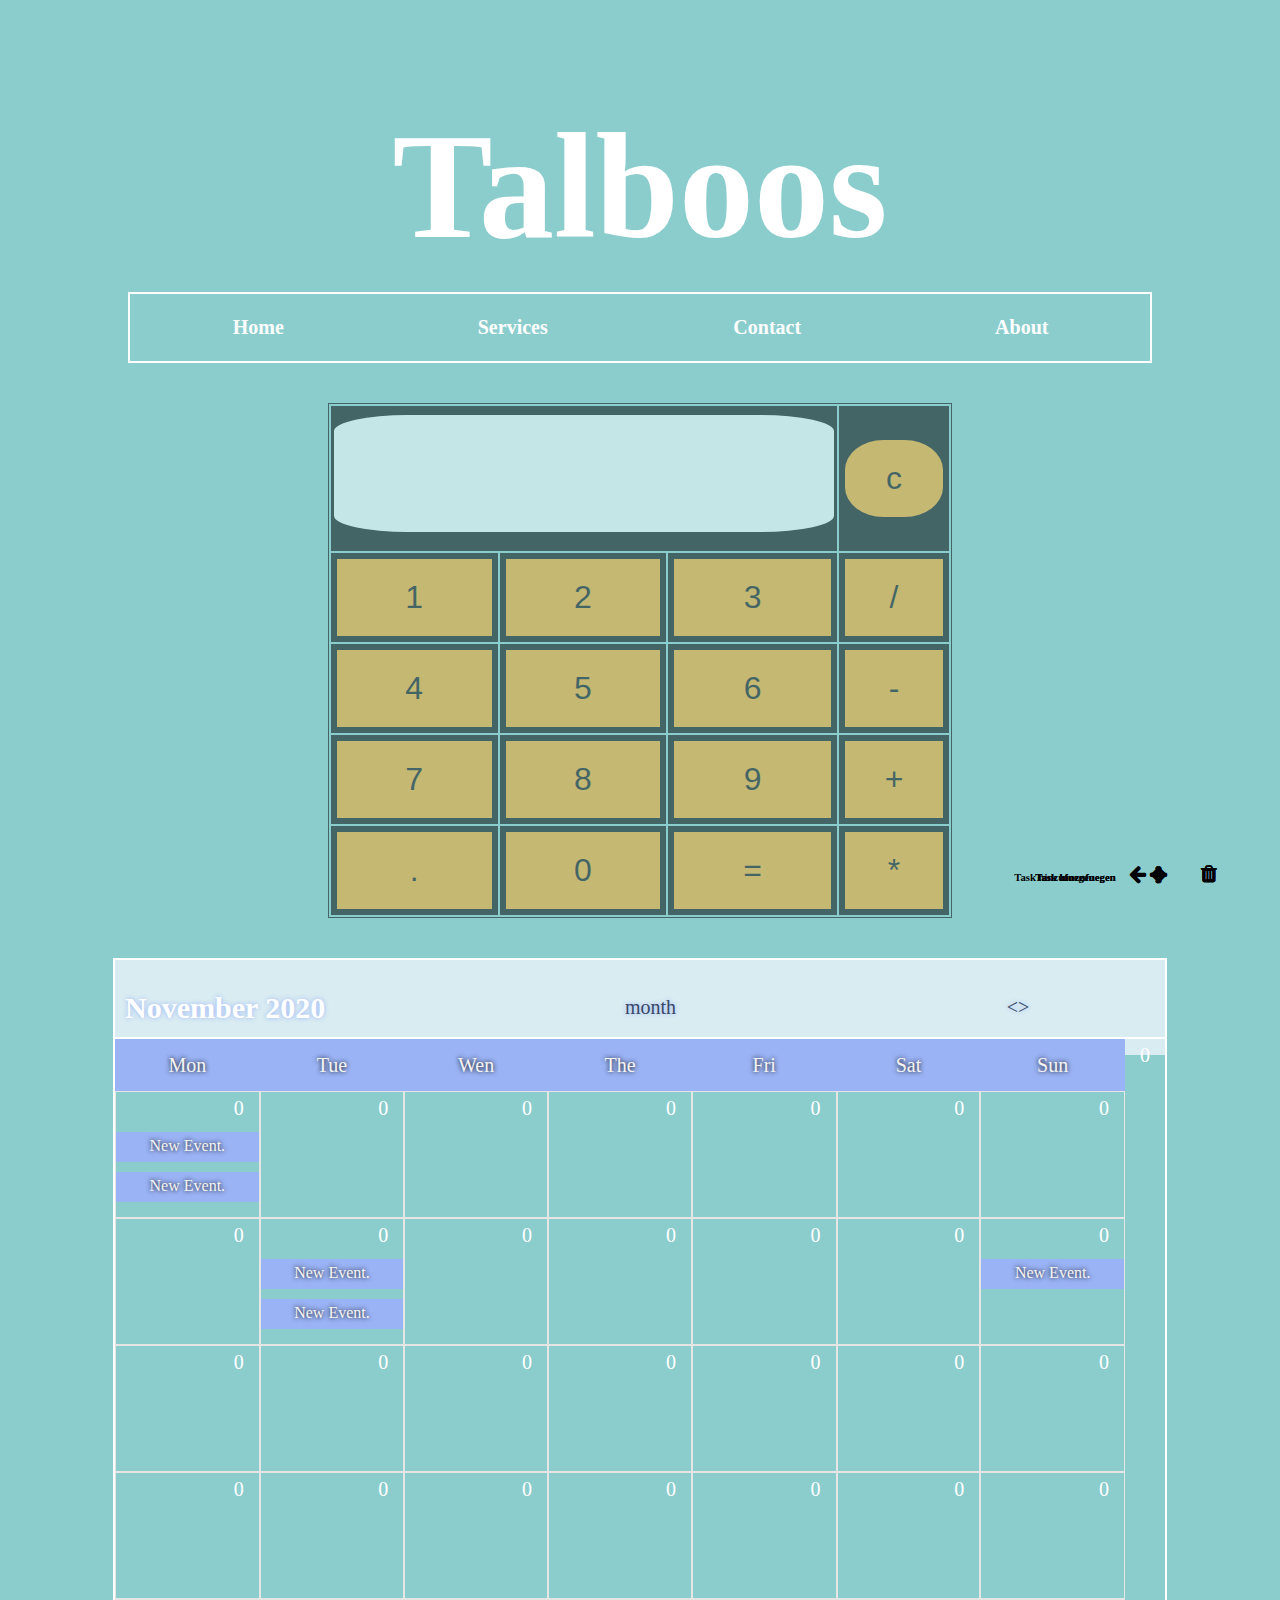
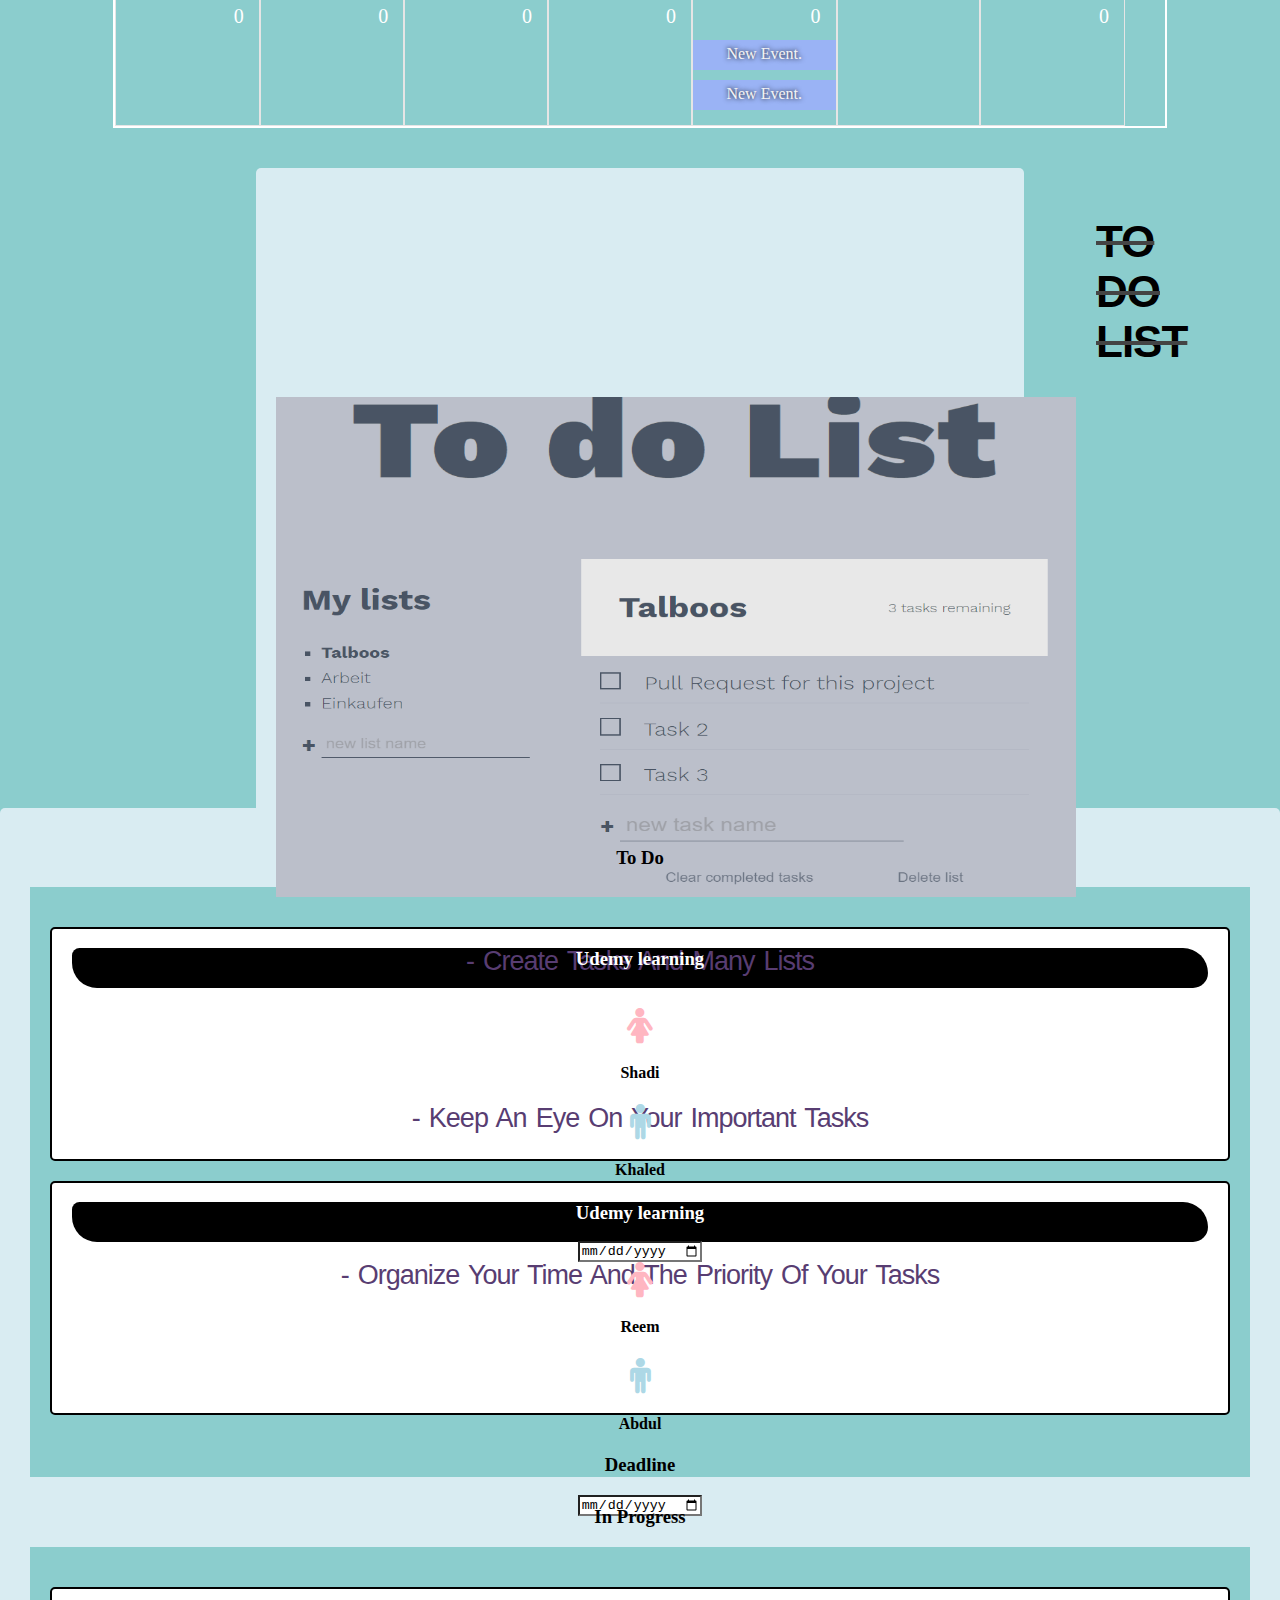
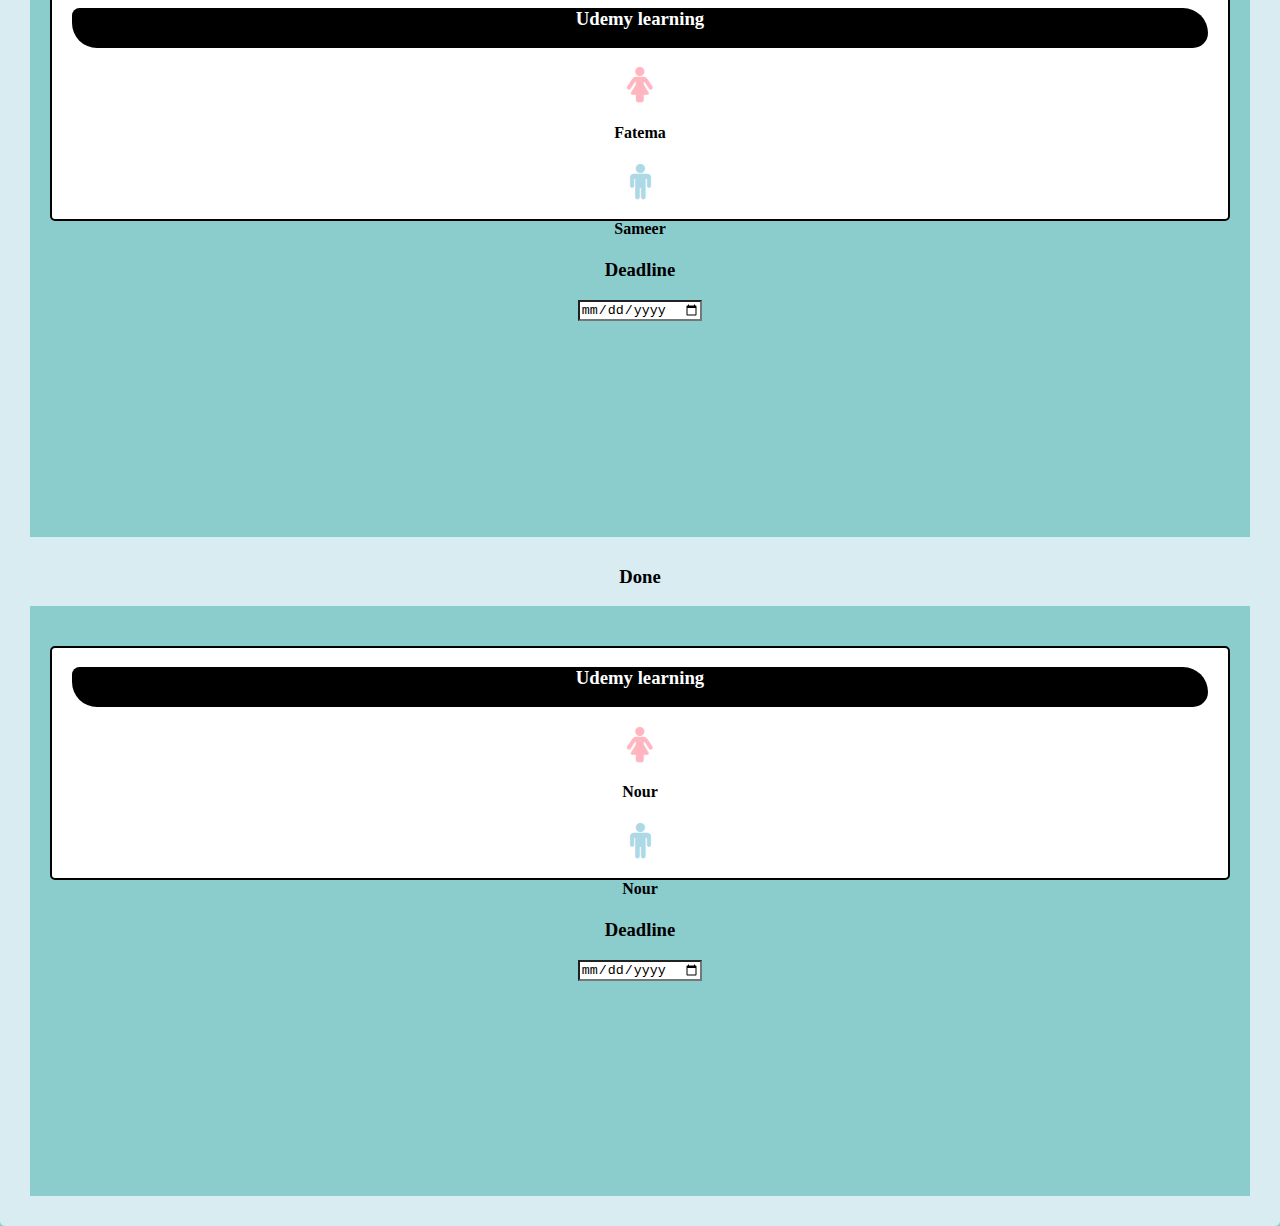
<file: index.html>
<!DOCTYPE html>
<html lang="en" dir="ltr">

<head>
  <meta charset="utf-8">
  <meta name="viewport" content="width=device-width, initial-scale=1">
  <title>Talboos</title>

  <script>
    function dis(val) {
      document.getElementById("result").value += val
    }

    function solve() {
      let x = document.getElementById("result").value
      let y = eval(x)
      document.getElementById("result").value = y
    }

    function clr() {
      document.getElementById("result").value = ""
    }
  </script>

  <link rel="stylesheet" href="https://cdnjs.cloudflare.com/ajax/libs/font-awesome/4.7.0/css/font-awesome.min.css">
  <link rel="stylesheet" href="https://cdn.jsdelivr.net/npm/bootstrap@4.5.3/dist/css/bootstrap.min.css" integrity="sha384-TX8t27EcRE3e/ihU7zmQxVncDAy5uIKz4rEkgIXeMed4M0jlfIDPvg6uqKI2xXr2" crossorigin="anonymous">
  <link rel="stylesheet" href="css/style.css">
  <link rel="stylesheet" href="css/calender.css">

</head>

<body>
  <h1 class="title">Talboos</h1>
  <table class="Toolbar">
    <tr>
      <th>Home</th>
      <th>Services</th>
      <th><a href="contact.html">Contact</a></th>
      <th><a href="about.html">About</a></th>
    </tr>
  </table>

  <section>

  </section>

  <section class="calculator">

    <table class="calculator_table" align="center">
      <tr class="calculator_body">
        <td colspan="3"><input type="text" id="result" /></td>
        <td><input class=" c_botton " type="button" value="c" onclick="clr()" /> </td>
      </tr>
      <tr class="calculator_body">
        <td><input type="button" value="1" onclick="dis('1')" /> </td>
        <td><input type="button" value="2" onclick="dis('2')" /> </td>
        <td><input type="button" value="3" onclick="dis('3')" /> </td>
        <td><input type="button" value="/" onclick="dis('/')" /> </td>
      </tr>
      <tr class="calculator_body">
        <td><input type="button" value="4" onclick="dis('4')" /> </td>
        <td><input type="button" value="5" onclick="dis('5')" /> </td>
        <td><input type="button" value="6" onclick="dis('6')" /> </td>
        <td><input type="button" value="-" onclick="dis('-')" /> </td>
      </tr>
      <tr class="calculator_body">
        <td><input type="button" value="7" onclick="dis('7')" /> </td>
        <td><input type="button" value="8" onclick="dis('8')" /> </td>
        <td><input type="button" value="9" onclick="dis('9')" /> </td>
        <td><input type="button" value="+" onclick="dis('+')" /> </td>
      </tr>
      <tr class="calculator_body">
        <td><input type="button" value="." onclick="dis('.')" /> </td>
        <td><input type="button" value="0" onclick="dis('0')" /> </td>
        <td><input type="button" value="=" onclick="solve()" /> </td>
        <td><input type="button" value="*" onclick="dis('*')" /> </td>
      </tr>
    </table>

  </section>

  <section class="calender">
    <div class="divHeadOfCalender">
      <table class="calenderTable">
        <thead>
          <tr class="trHeadOfCalender">
            <td class="date">
              <h2 class="h2Date">November 2020</h2>
            </td>
            <td class="monthCategory">
              month
            </td>
            <td class="FrontOrBack">
              <>
            </td>
          </tr>
        </thead>
      </table>
    </div>
    <div class="divCalenderTable">
      <table class="calenderTable">
        <thead>
          <tr class="calenderHeadRow">
            <td class="calenderHeadCell">Mon</td>
            <td class="calenderHeadCell">Tue</td>
            <td class="calenderHeadCell">Wen</td>
            <td class="calenderHeadCell">The</td>
            <td class="calenderHeadCell">Fri</td>
            <td class="calenderHeadCell">Sat</td>
            <td class="calenderHeadCell">Sun</td>
          </tr>
        </thead>
        <tbody>
          <tr class="calenderRow">
            <td class="calenderCell">
              <div class="day">
                0
              </div>
              <div class="dayContent">
                <div class="dayContentElement">
                  New Event.
                </div>
                <div class="dayContentElement">
                  New Event.
                </div>
              </div>
            </td>
            <td class="calenderCell">
              <div class="day">
                0
              </div>
            </td>
            <td class="calenderCell">
              <div class="day">
                0
              </div>
            </td>
            <td class="calenderCell">
              <div class="day">
                0
              </div>
            </td>
            <td class="calenderCell">
              <div class="day">
                0
              </div>
            </td>
            <td class="calenderCell">
              <div class="day">
                0
              </div>
            </td>
            <td class="calenderCell">
              <div class="day">
                0
              </div>
            </td>
          </tr>
          <tr class="calenderRow">
            <td class="calenderCell">
              <div class="day">
                0
              </div>
            </td>
            <td class="calenderCell">
              <div class="day">
                0
              </div>
              <div class="dayContent">
                <div class="dayContentElement">
                  New Event.
                </div>
                <div class="dayContentElement">
                  New Event.
                </div>
              </div>
            </td>
            <td class="calenderCell">
              <div class="day">
                0
              </div>
            </td>
            <td class="calenderCell">
              <div class="day">
                0
              </div>
            </td>
            <td class="calenderCell">
              <div class="day">
                0
              </div>
            </td>
            <td class="calenderCell">
              <div class="day">
                0
              </div>
            </td>
            <td class="calenderCell">
              <div class="day">
                0
              </div>
              <div class="dayContent">
                <div class="dayContentElement">
                  New Event.
                </div>
              </div>
            </td>
          </tr>
          <tr class="calenderRow">
            <td class="calenderCell">
              <div class="day">
                0
              </div>
            </td>
            <td class="calenderCell">
              <div class="day">
                0
              </div>
            </td>
            <td class="calenderCell">
              <div class="day">
                0
              </div>
            </td>
            <td class="calenderCell">
              <div class="day">
                0
              </div>
            </td>
            <td class="calenderCell">
              <div class="day">
                0
              </div>
            </td>
            <td class="calenderCell">
              <div class="day">
                0
              </div>
            </td>
            <td class="calenderCell">
              <div class="day">
                0
              </div>
            </td>
          </tr>
          <tr class="calenderRow">
            <td class="calenderCell">
              <div class="day">
                0
              </div>
            </td>
            <td class="calenderCell">
              <div class="day">
                0
              </div>
            </td>
            <td class="calenderCell">
              <div class="day">
                0
              </div>
            </td>
            <td class="calenderCell">
              <div class="day">
                0
              </div>
            </td>
            <td class="calenderCell">
              <div class="day">
                0
              </div>
            </td>
            <td class="calenderCell">
              <div class="day">
                0
              </div>
            </td>
            <td class="calenderCell">
              <div class="day">
                0
              </div>
            </td>
          </tr>
          <tr class="calenderRow">
            <td class="calenderCell">
              <div class="day">
                0
              </div>
            </td>
            <td class="calenderCell">
              <div class="day">
                0
              </div>
            </td>
            <td class="calenderCell">
              <div class="day">
                0
              </div>
            </td>
            <td class="calenderCell">
              <div class="day">
                0
              </div>
            </td>
            <td class="calenderCell">
              <div class="day">
                0
              </div>
              <div class="dayContent">
                <div class="dayContentElement">
                  New Event.
                </div>
                <div class="dayContentElement">
                  New Event.
                </div>
              </div>
            <td class="calenderCell">
            </td>
            <div class="day">
              0
            </div>
            </td>
            <td class="calenderCell">
              <div class="day">
                0
              </div>
            </td>
          </tr>
        </tbody>
      </table>
    </div>
  </section>
  <section class="toDoList">
    <div class="container">
      <h1 id="toDoListTitle">To Do List</h1>
      <div class="row">
        <div class="col-lg">
        <a href="TodoList.html">
          <img src="images/Todolist.PNG" class="todolistImg" alt="Todolist Photo">
        </a>
        </div>
        <div class="col-lg">
          <br>
          <h3 class="todolistTxt">- Create Tasks and many lists</h3>
          <br><br><br><br>
          <h3 class="todolistTxt"> - Keep an eye on your important tasks </h3>
          <br><br><br><br>
          <h3 class="todolistTxt"> - Organize your time and the priority of your tasks</h3>
        </div>
      </div>
    </div>
  </section>
  <section class="kanbanBoard">
    <div class="container" style=" text-align: center; margin: 0 auto;">
      <div class="row">
        <div class="kanban-first-row col-lg-4 col-md-6 col-sm-12">
          <h3>To Do</h3>
          <div class="kanban-second-row col">

            <div class="container task">
              <div class="row" style="padding: 0; background-color: black;  border-radius: 15px 50px 30px;">

                <h3 class="col" style="color: white; height: 40px; ">Udemy learning</h3>
              </div>
              <div class="row" style="margin-top: 5px;">
                <div class="col col-lg-4 task-workers">
                  <i class="fa fa-female" style="font-size:36px;color:lightpink"></i>
                  <h4>Shadi</h4>
                  <i class="fa fa-male" style="font-size:36px;color:lightblue;"></i>
                  <h4>Khaled</h4>
                </div>
                <div class="col col-lg-8 task-deadline">
                  <form action="/action_page.php">
                    <h3>Deadline <br> </h3>
                    <input type="date" id="deadline" name="deadline">
                  </form>
                </div>
              </div>

            </div>

            <div class="container task">

              <div class="row" style="padding: 0; background-color: black;  border-radius: 15px 50px 30px;">
                <h3 class="col" style="color: white; height: 40px; ">Udemy learning</h3>
              </div>
              <div class="row" style="margin-top: 5px;">
                <div class="col col-lg-4 task-workers">
                  <i class="fa fa-female" style="font-size:36px;color:lightpink"></i>
                  <h4>Reem</h4>
                  <i class="fa fa-male" style="font-size:36px;color:lightblue;"></i>
                  <h4>Abdul</h4>
                </div>
                <div class="col col-lg-8 task-deadline">
                  <form action="/action_page.php">
                    <h3>Deadline <br> </h3>
                    <input type="date" id="deadline" name="deadline">
                  </form>
                </div>
              </div>

            </div>
            <div class="kanban-third-row col">
              <span class="kanban-third-row-item">
                <h6 style="display:inline;">Task hinzufuegen</h6>
              </span>
              <span class="kanban-third-row-item">
                <i class="fa fa-arrow-right" style="font-size:20px"></i>
              </span>
              <span class="kanban-third-row-item">
                <i class="fa fa-trash" style="font-size:20px"></i>
              </span>
            </div>
          </div>
        </div>
        <div class=" kanban-first-row col col-lg-4 col-md-6 col-sm-12">
          <h3>In Progress</h3>
          <div class="kanban-second-row col">

            <div class="container task">

              <div class="row" style="padding: 0; background-color: black;  border-radius: 15px 50px 30px;">
                <h3 class="col" style="color: white; height: 40px;">Udemy learning</h3>
              </div>
              <div class="row" style="margin-top: 5px;">
                <div class="col col-lg-4 task-workers">
                  <i class="fa fa-female" style="font-size:36px;color:lightpink"></i>
                  <h4>Fatema</h4>
                  <i class="fa fa-male" style="font-size:36px;color:lightblue;"></i>
                  <h4>Sameer</h4>
                </div>
                <div class="col col-lg-8 task-deadline">
                  <form action="/action_page.php">
                    <h3>Deadline <br> </h3>
                    <input type="date" id="deadline" name="deadline">
                  </form>
                </div>
              </div>
              <div class="kanban-third-row col">
                <span class="kanban-third-row-item">
                  <h6 style="display:inline;">Task hinzufuegen</h6>
                </span>
                <span class="kanban-third-row-item">
                  <i class="fa fa-arrow-left" style="font-size:20px"></i>
                  <i class="fa fa-arrow-right" style="font-size:20px"></i>
                </span>
                <span class="kanban-third-row-item">
                  <i class="fa fa-trash" style="font-size:20px"></i>
                </span>
              </div>
            </div>
          </div>
        </div>
        <div class="kanban-first-row col col-lg-4 col-md-12 col-sm-12">
          <h3>Done</h3>
          <div class="kanban-second-row col">
            <div class="container task">

              <div class="row" style="padding: 0; background-color: black;  border-radius: 15px 50px 30px;">
                <h3 class="col" style="color: white; height: 40px; ">Udemy learning</h3>
              </div>
              <div class="row" style="margin-top: 5px;">
                <div class="col col-lg-4 task-workers">
                  <i class="fa fa-female" style="font-size:36px;color:lightpink"></i>
                  <h4>Nour</h4>
                  <i class="fa fa-male" style="font-size:36px;color:lightblue;"></i>
                  <h4>Nour</h4>
                </div>
                <div class="col col-lg-8 task-deadline">
                  <form action="/action_page.php">
                    <h3>Deadline <br> </h3>
                    <input type="date" id="deadline" name="deadline">
                  </form>
                </div>
              </div>
              <div class="kanban-third-row col">
                <span class="kanban-third-row-item">
                  <h6 style="display:inline;">Task hinzufuegen</h6>
                </span>
                <span class="kanban-third-row-item">
                  <i class="fa fa-arrow-left" style="font-size:20px"></i>
                </span>
                <span class="kanban-third-row-item">
                  <i class="fa fa-trash" style="font-size:20px"></i>
                </span>
              </div>
            </div>
          </div>
        </div>
      </div>

    </div>
    </div>
  </section>
</body>

</html>
</file>
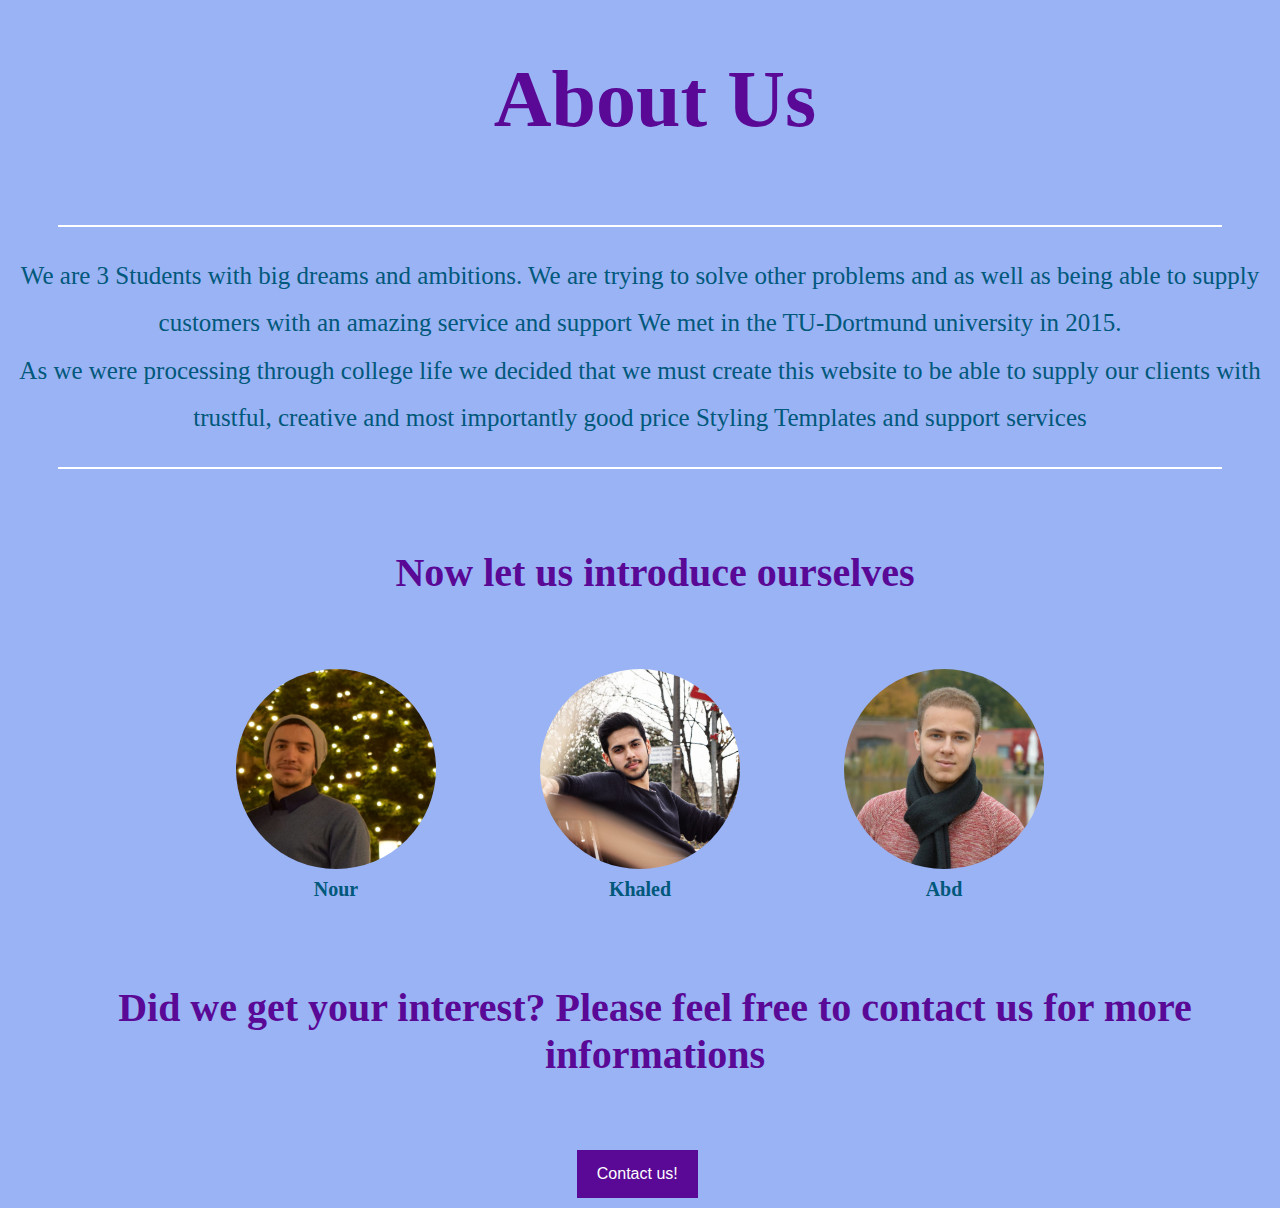
<file: about.html>
<!DOCTYPE html>
<html lang="en" dir="ltr">

<head>
  <link rel="stylesheet" href="css/About.css">
  <meta charset="utf-8">
  <title></title>
</head>

<body>


  <h1 class="Title">About Us</h1>
  <hr class="hrTop">
  <p>We are 3 Students with big dreams and ambitions.
    We are trying to solve other problems and as well
    as being able to supply customers with an amazing
    service and support We met in the TU-Dortmund university
    in 2015.<br> As we were processing through college life we
    decided that we must create this website to be able to
    supply our clients with trustful, creative and most
    importantly good price Styling Templates and support services</p>
  <hr class="hrTop">
  <h2>Now let us introduce ourselves</h2>


  <table class="profileTable">

    <tr>
      <th class="profileCell"><img src="images/Nour3.jpg" class="profilePic" alt="Nour's Foto"></th>
      <th class="profileCell"><img src="images/Khaled.jpg" class="profilePic" alt="Khaled's Foto"></th>
      <th class="profileCell"><img src="images/Captain.jpg" class="profilePic" alt="Abd's Foto"></th>
    </tr>
    <tr>
      <th class="profileText">Nour</th>
      <th class="profileText">Khaled</th>
      <th class="profileText">Abd</th>
    </tr>

  </table>



  <h2> Did we get your interest? Please feel free to contact us for more informations</h2>

  <a href="contact.html"><button type="button" class="button">Contact us!</button> </a>

</body>

</html>
</file>
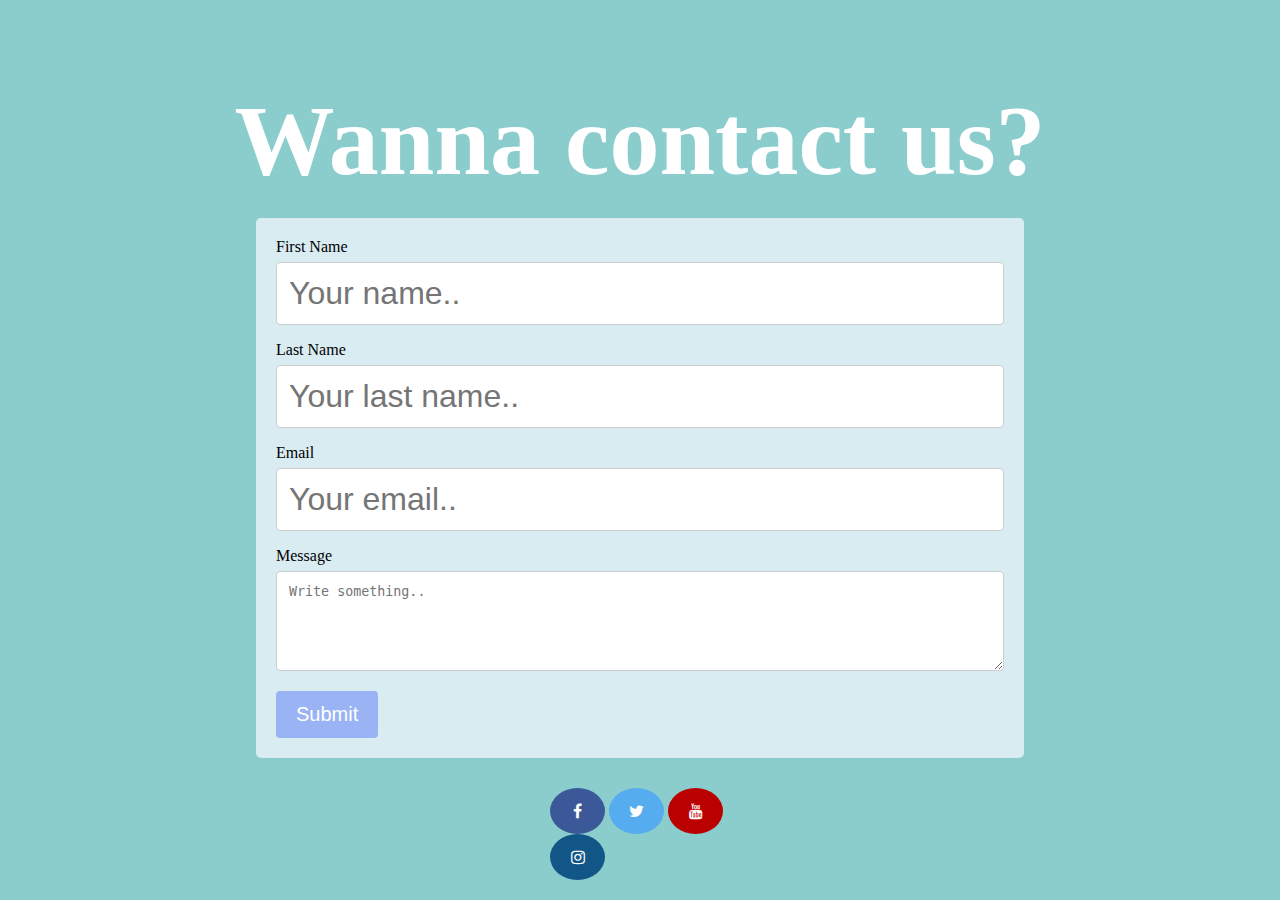
<file: contact.html>
<!DOCTYPE html>
<html lang="en" dir="ltr">

<head>
  <meta charset="utf-8">
  <title>Talboos-Contact</title>

  <link rel="stylesheet" href="css/style.css">
  <link rel="stylesheet" href="css/contact.css">


  <!--css file for the social media icons -->
  <link rel="stylesheet" href="https://cdnjs.cloudflare.com/ajax/libs/font-awesome/4.7.0/css/font-awesome.min.css">
</head>

<body>
  <h2 class="contactTitle">Wanna contact us?</h2>

  <div class="container">
    <form action="mailto::talboos@gmx.de" method="post" enctype="text/plain">
      <label for="fname">First Name</label>
      <input type="text" id="fname" name="firstname" placeholder="Your name..">

      <label for="lname">Last Name</label>
      <input type="text" id="lname" name="lastname" placeholder="Your last name..">

      <label for="email">Email</label>
      <input type="text" id="email" name="email" placeholder="Your email..">

      <label for="message">Message</label>
      <textarea id="message" name="message" placeholder="Write something.." style="height:100px"></textarea>

      <input type="submit" value="Submit">
    </form>
  </div>
  <div class="socialMedia">
    <a href="#" class="fa fa-facebook"></a>
    <a href="#" class="fa fa-twitter"></a>
    <a href="#" class="fa fa-youtube"></a>
    <a href="#" class="fa fa-instagram"></a>
  </div>
</body>

</html>
</file>
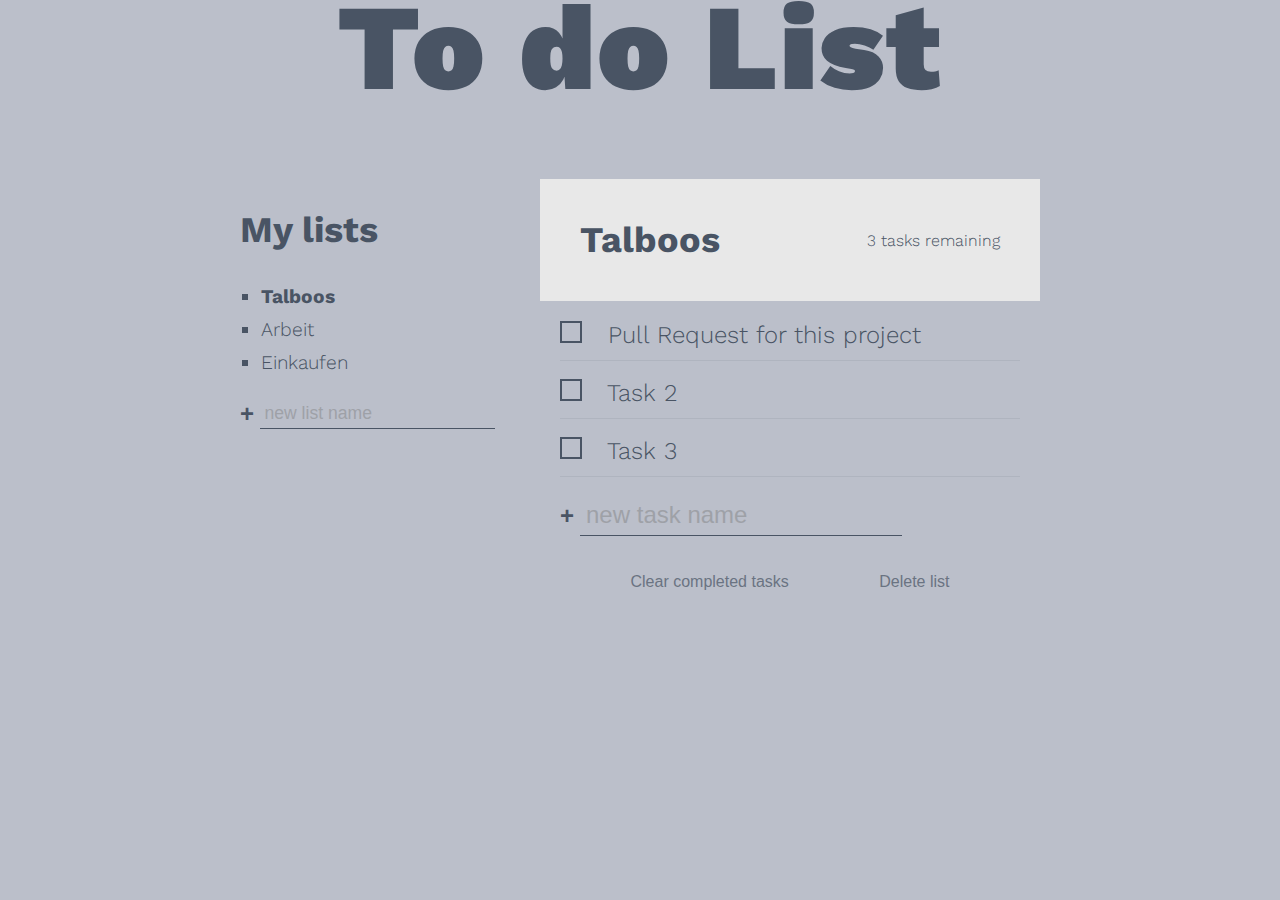
<file: TodoList.html>
<!DOCTYPE html>
<html lang="en">

<head>
  <meta charset="UTF-8" />
  <meta name="viewport" content="width=device-width, initial-scale=1.0" />
  <meta http-equiv="X-UA-Compatible" content="ie=edge" />
  <title>Todo list</title>
  <link href="https://fonts.googleapis.com/css?family=Work+Sans:300,400,700,900&display=swap" rel="stylesheet" />
  <link rel="stylesheet" href="css\todolist.css" />

</head>

<body>
  <h1 class="title">To do List</h1>

  <div class="all-tasks">
    <h2 class="task-list-title">My lists</h2>
    <ul class="task-list">
      <li class="list-name active-list">Talboos</li>
      <li class="list-name">Arbeit</li>
      <li class="list-name">Einkaufen</li>
    </ul>

    <form action="">
      <input type="text" class="new list" placeholder="new list name" aria-label="new list name" />
      <button class="btn create" aria-label="create new list">+</button>
    </form>
  </div>

  <div class="todo-list">
    <div class="todo-header">
      <h2 class="list-title">Talboos</h2>
      <p class="task-count">3 tasks remaining</p>
    </div>

    <div class="todo-body">
      <div class="tasks">
        <div class="task">
          <input type="checkbox" id="task-1" />
          <label for="task-1">
            <span class="custom-checkbox"></span>
            Pull Request for this project
          </label>
        </div>
        <!-- /task-1 -->

        <div class="task">
          <input type="checkbox" id="task-2" />
          <label for="task-2">
            <span class="custom-checkbox"></span>
            Task 2
          </label>
        </div>
        <!-- /task-2 -->

        <div class="task">
          <input type="checkbox" id="task-3" />
          <label for="task-3">
            <span class="custom-checkbox"></span>
            Task 3
          </label>
        </div>
        <!-- /task-3 -->
      </div>

      <div class="new-task-creator">
        <form action="">
          <input type="text" class="new task" placeholder="new task name" aria-label="new task name" />
          <button class="btn create" aria-label="create new task">+</button>
        </form>
      </div>

      <div class="delete-stuff">
        <button class="btn delete">Clear completed tasks</button>
        <button class="btn delete">Delete list</button>
      </div>
    </div>
  </div>


  </div>
</body>

</html>
</file>
<file: css/style.css>
body {
  background-color: #8bcdcd;
  margin: 0;
}

h2 {
  color: white;
}

th {
  text-align: center;
  font-size: 20px;
  color: white;
  padding: 20px;
}

th:hover {
  background-color: #eeecda;
  color: #f4f4f4;
  text-shadow: black 0px 0 5px;
}

a {
  color: white;
  text-decoration: inherit;
}

input[type=text], select, textarea {
  width: 100%;
  padding: 12px;
  border: 1px solid #ccc;
  border-radius: 4px;
  box-sizing: border-box;
  margin-top: 6px;
  margin-bottom: 16px;
  resize: vertical;
}

input[type=submit] {
  background-color: #9ab3f5;
  color: white;
  font-size: 20px;
  padding: 12px 20px;
  border: none;
  border-radius: 4px;
  cursor: pointer;
}

input[type=submit]:hover {
  background-color: #7579e7;
}

/******************************Classes****************************/
.text {
  color: white;
}

.title {
  text-align: center;
  color: white;
  margin-top: 100px;
  margin-bottom: 20px;
  font-size: 150px;
}

.Toolbar {
  margin: 10px auto 20px;
  table-layout: fixed;
  width: 80%;
  border: 2px solid white;
}
.todolistImg{
height: 500px;
width: 800px;
}
.todolistTxt{
font-family: "Comic Sans MS", cursive, sans-serif;
font-size: 27px;
letter-spacing: -1px;
word-spacing: 2.6px;
color: #583d72;
font-weight: 400;
text-decoration: none solid rgb(68, 68, 68);
font-style: normal;
font-variant: normal;
text-transform: capitalize;
}

.calculator {
  text-align: center;
  border-top: 2px;
  border-bottom: 2px;
  border-left: 0;
  border-right: 0;
  margin: 40px 0;
  opacity: 0.5;
}

.container {
  margin: 10px 20%;
  border-radius: 5px;
  background-color: #d9ecf2;
  padding: 20px;
}

.toDoList {
  text-align: center;
  height: 600px;
  margin: 40px 0;
}
.toDoList:hover{
  opacity: 0.9;
}
#toDoListTitle{
  font-family: "Arial Black", Gadget, sans-serif;
  font-size: 44px;
  letter-spacing: -1px;
  word-spacing: 1.8px;
  color: #000000;
  font-weight: 700;
  text-decoration: line-through solid rgb(68, 68, 68);
  font-style: normal;
  font-variant: small-caps;
  text-transform: uppercase;
  margin-left: 820px;
}
.kanbanBoard {
  /* text-align: center; */
  height: 700px;
  margin: 40px 0;
  /* opacity: 0.5; */
}

.calender {
  text-align: center;
  border-top: 2px;
  border-bottom: 2px;
  border-left: 0;
  border-right: 0;
  margin: 40px 0;
}

.calculator_table {
  margin: auto auto;
  border: 1px solid;
}

.c_botton {
  font-size: 30px;
  border-radius: 40%;
}

.calculator_body {
  background-color: black;
}

.kanban-second-row {
  background-color: #8bcdcd;
  padding: 20px;
  height: 550px;
}

.kanban-first-row {
  padding: 0 10px 10px ;
}

.task {
  text-align: center;
  height: 210px;
  margin: 20px 0;
  border: 2px solid black;
  background-color: white;
  padding-top: 0;

}

input[type="date"] {
  background:#fff url(https://cdn1.iconfinder.com/data/icons/cc_mono_icon_set/blacks/16x16/calendar_2.png)  97% 50% no-repeat ;
}

.task-workers{

}

.kanban-third-row {
  padding: 0 5px;
  margin: 5px;
  position: absolute;
  bottom: 10px;
  right: 3%;

}

.kanban-third-row-item {
  margin: 0 10px;
  padding: 0 5px;

}

input[type="button"] {
  font-size: 2em;
  padding: 20px 40px;
  background-color: #ffa41b;
  color: black;
  border: solid black 5px;
  width: 100%
}

input[type="button"]:hover {
  font-size: 2em;
  padding: 20px 40px;
  background-color: #e4e978;
  color: black;
  border: solid black 5px;
  width: 100%
}

input[type="text"] {
  font-size: 2em;
  padding: 40px;
  background-color: white;
  border: solid black 2px;
  border-radius: 15%;
  width: 100%
}
</file>
<file: css/calender.css>
.calenderHeadCell {
  height: 50px;
  width: 150px;
  text-align: center;
  font-size: 20px;
  margin: 0;
  color: #f4f4f4;
  background-color: #9ab3f5;
  text-shadow: black 0px 0 5px;
}

.calenderHeadRow {

}

.calenderCell {
  height: 125px;
  width: 150px;
  border: 1px solid #e5e5e5;
  padding: 0;
  vertical-align: top;
}

.divCalenderTable {
  border: 2px white;
  border-style: double;
  margin: 0 auto 20px;
  padding: 0;
  width: 1050px;
}

.calenderTable {
  display: contents;
}

.calenderRow {
  margin: 0;
}

.day {
  font-size: 20px;
  margin: 2px;
  /* min-width: 19px; */
  padding: 3px;
  text-align: center;
  width: 30px;
  height: 30px;
  float: right;
  color: white;
}

.day:hover {
  background-color: #d9ecf2;
  border-radius: 50%;
  color: #394867;
  text-shadow: #9ab3f5 0px 0 5px
}
.trHeadOfCalender {
  width: 1050px;
  height: 75px;
  vertical-align: middle;
}

.h2Date {
  margin: 0;
}

.date {
  height: 75px;
  width: 300px;
  text-align: left;
  vertical-align: middle;
  font-size: 20px;
  margin: 0;
  padding: 10px;
  color: #394867;
  background-color: #d9ecf2;
  text-shadow: #9ab3f5 0px 0 5px;
}

.monthCategory {
  height: 75px;
  width: 450px;
  text-align: center;
  vertical-align: middle;
  font-size: 20px;
  margin: 0;
  color: #394867;
  background-color: #d9ecf2;
  text-shadow: #9ab3f5 0px 0 5px;
}

.FrontOrBack {
  height: 75px;
  width: 300px;
  text-align: center;
  vertical-align: middle;
  font-size: 20px;
  margin: 0;
  color: #394867;
  background-color: #d9ecf2;
  text-shadow: #9ab3f5 0px 0 5px
}

.divHeadOfCalender {
  border: 2px white;
  border-style: double;
  margin: 20px auto 0px;
  padding: 0;
  width: 1050px;
  height: 75px;
  vertical-align: middle;
}

.dayContent {
  margin: 40px 0 0;
}

.dayContentElement {
  position: relative;
  height: 20px;
  margin: 10px 0;
  color: #f4f4f4;
  background-color: #9ab3f5;
  text-shadow: black 0px 0 5px;
  padding: 5px;
}
</file>
<file: css/About.css>
body {
  background-color: #9ab3f5;
}

h2 {
  margin-left: 30px;
  margin-top: 80px;
  margin-bottom: 70px;
  text-align: center;
  color: #590995;
  font-size: 40px;
  border: 3px;
}

th {
  font-size: 20px;
  text-align: center;
}

p {
  text-align: center;
  color: #00587a;
  font-size: 25px;
  line-height: 1.9;
}

/******************************Classes****************************/
.button{
  border: none;
  color: white;
  padding: 15px 20px;
  text-align: center;
  text-decoration: none;
  display: inline-block;
  font-size: 16px;
  cursor: pointer;
  background-color: #590995;
  margin: 2px 45%;
}
.button:hover{
  border: none;
  color: white;
  padding: 15px 20px;
  text-align: center;
  text-decoration: none;
  display: inline-block;
  font-size: 16px;
  cursor: pointer;
  background-color: pink;
  margin: 2px 45%;
}
.hrTop {
  border: 0.5px solid white;
  background: white;
  margin-left: 50px;
  margin-right: 50px;
}

.Title {
  text-align:center;
  color: #590995;
  margin-bottom: 80px;
  margin-left: 30px;
  font-size: 80px;
}

.interest {
  text-align: center;
}
.new{
  text-align: left;

}

.profileTable {
  margin: 20px auto;
}

.profileCell {
  text-align: center;
  width: 300px;
}

.profilePic {
  border-radius: 50%;
  width: 200px;
  height: 200px;
  text-align: center;
}

.profileText {
  color: #00587a;
  text-align: center;
}
</file>
<file: css/contact.css>
input[type=text], select, textarea {
  width: 100%;
  padding: 12px;
  border: 1px solid #ccc;
  border-radius: 4px;
  box-sizing: border-box;
  margin-top: 6px;
  margin-bottom: 16px;
  resize: vertical;
}

input[type=submit] {
  background-color: #9ab3f5;
  color: white;
  font-size: 20px;
  padding: 12px 20px;
  border: none;
  border-radius: 4px;
  cursor: pointer;
}

input[type=submit]:hover {
  background-color: #7579e7;
}


.contactTitle {
  margin-bottom: 20px;
  color: white;
  text-align: center;
  font-size: 100px;
}

.fa {
  padding: 15px;
  font-size: 25px;
  width: 25px;
  text-align: center;
  text-decoration: none;
  border-radius: 50%;
}

.fa:hover {
    opacity: 0.7;
}

.fa-facebook {
  background: #3B5998;
  color: white;
}

.fa-twitter {
  background: #55ACEE;
  color: white;
}

.fa-youtube {
  background: #bb0000;
  color: white;
}

.fa-instagram {
  background: #125688;
  color: white;
}

.container {
  margin: 10px 20% ;
  border-radius: 5px;
  background-color: #d9ecf2;
  padding: 20px;
}

.socialMedia {
  margin: 30px 550px 15px;
}
</file>
